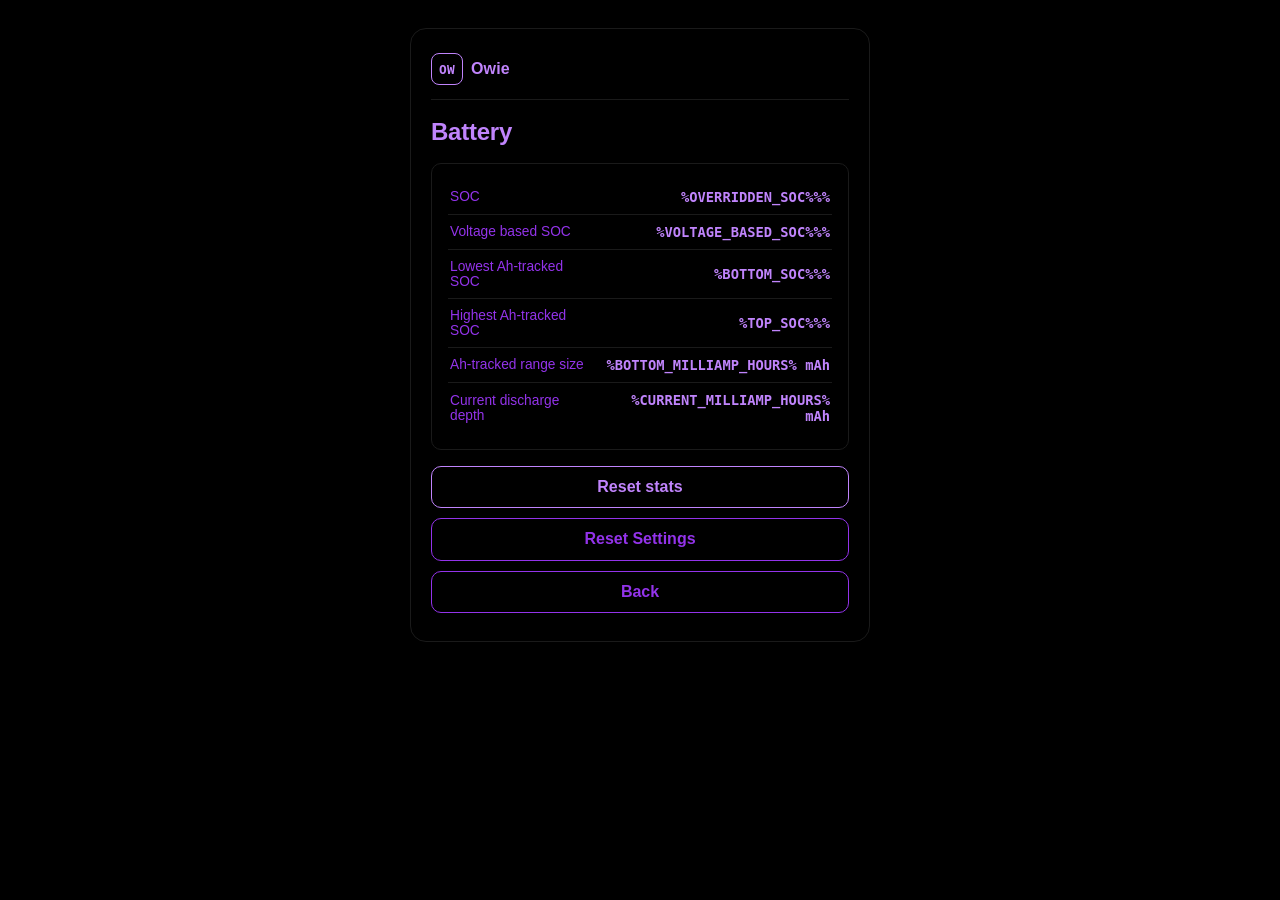
<file: data/battery.html>
<!DOCTYPE html>
<html lang="en">

<head>
    <meta charset="utf-8">
    <meta name="viewport" content="width=device-width,initial-scale=1,user-scalable=no">
    <title>Owie - Battery</title>
    <link rel="icon" href="data:image/svg+xml,%3Csvg xmlns='http://www.w3.org/2000/svg' viewBox='0 0 100 100'%3E%3Crect width='100' height='100' rx='20' fill='%23000'/%3E%3Ctext x='50' y='68' font-size='58' text-anchor='middle' fill='%23fff' font-family='monospace' font-weight='bold'%3EO%3C/text%3E%3C/svg%3E">
    <link rel="stylesheet" href="styles.css?v=8">
</head>

<body>
    <main class="page">
        <header class="topbar">
            <div class="brand">
                <span class="brand-mark">OW</span>
                <span class="brand-name">Owie</span>
            </div>
        </header>

        <h1>Battery</h1>

        <div class="section">
            <table>
                <tr>
                    <th>SOC</th>
                    <td>%OVERRIDDEN_SOC%%%</td>
                </tr>
                <tr>
                    <th>Voltage based SOC</th>
                    <td>%VOLTAGE_BASED_SOC%%%</td>
                </tr>
                <tr>
                    <th>Lowest Ah-tracked SOC</th>
                    <td>%BOTTOM_SOC%%%</td>
                </tr>
                <tr>
                    <th>Highest Ah-tracked SOC</th>
                    <td>%TOP_SOC%%%</td>
                </tr>
                <tr>
                    <th>Ah-tracked range size</th>
                    <td>%BOTTOM_MILLIAMP_HOURS% mAh</td>
                </tr>
                <tr>
                    <th>Current discharge depth</th>
                    <td>%CURRENT_MILLIAMP_HOURS% mAh</td>
                </tr>
            </table>
        </div>

        <div class="btn-row">
            <form method="post">
                <input type="hidden" name="reset_stats">
                <button>Reset stats</button>
            </form>
            <form method="post">
                <input type="hidden" name="reset_settings">
                <button class="btn-secondary">Reset Settings</button>
            </form>
            <button class="btn-secondary" onclick="history.back()">Back</button>
        </div>
    </main>
</body>

</html>
</file>
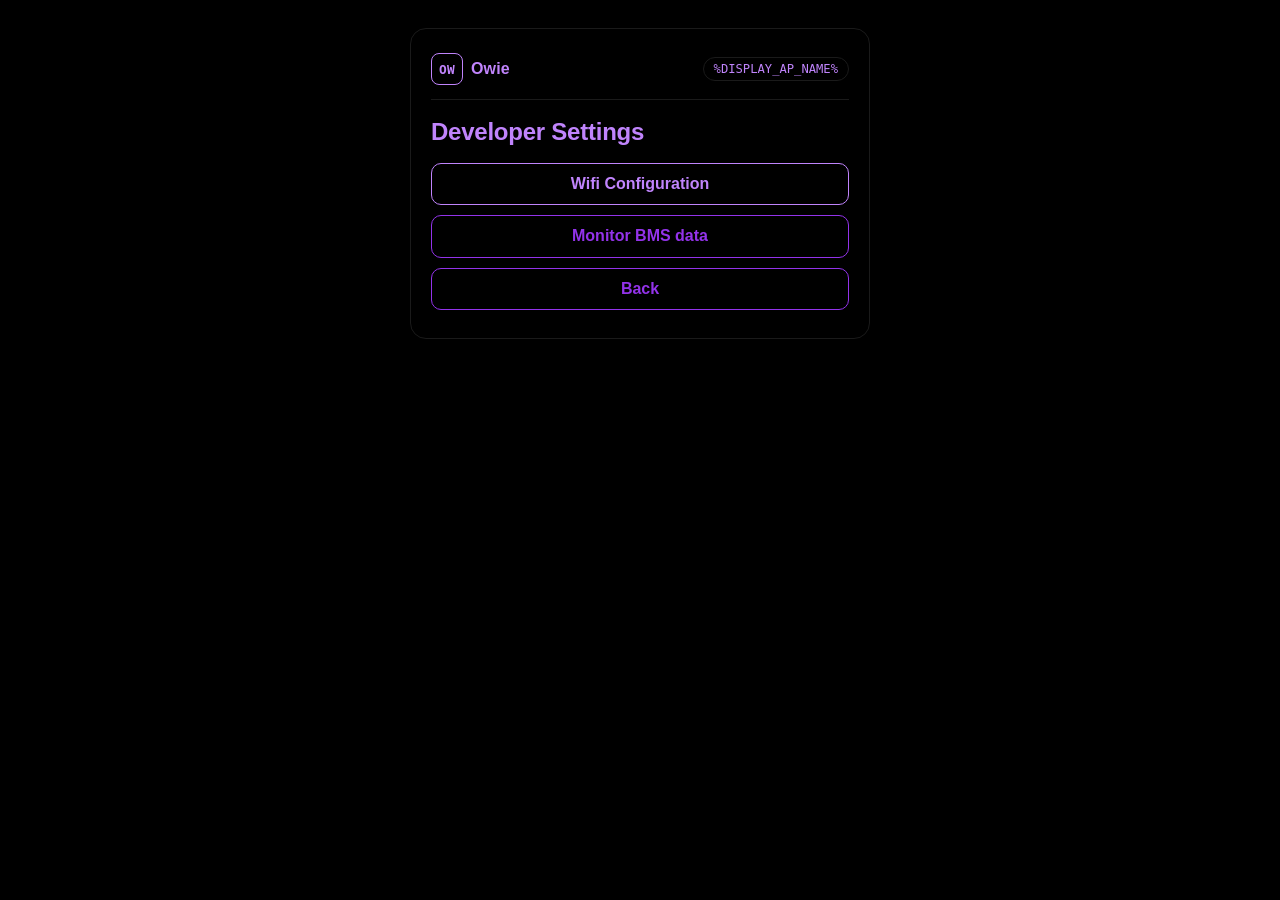
<file: data/dev_settings.html>
<!DOCTYPE html>
<html lang="en">

<head>
    <meta charset="utf-8">
    <meta name="viewport" content="width=device-width,initial-scale=1,user-scalable=no">
    <title>Owie - Developer Settings</title>
    <link rel="icon" href="data:image/svg+xml,%3Csvg xmlns='http://www.w3.org/2000/svg' viewBox='0 0 100 100'%3E%3Crect width='100' height='100' rx='20' fill='%23000'/%3E%3Ctext x='50' y='68' font-size='58' text-anchor='middle' fill='%23fff' font-family='monospace' font-weight='bold'%3EO%3C/text%3E%3C/svg%3E">
    <link rel="stylesheet" href="styles.css?v=8">
</head>

<body>
    <main class="page">
        <header class="topbar">
            <div class="brand">
                <span class="brand-mark">OW</span>
                <span class="brand-name">Owie</span>
            </div>
            <span class="ap-name">%DISPLAY_AP_NAME%</span>
        </header>

        <h1>Developer Settings</h1>

        <div class="btn-row">
            <form action="/wifi">
                <button>Wifi Configuration</button>
            </form>
            <form action="/monitor">
                <button class="btn-secondary">Monitor BMS data</button>
            </form>
            <button class="btn-secondary" onclick="history.back()">Back</button>
        </div>
    </main>
</body>

</html>
</file>
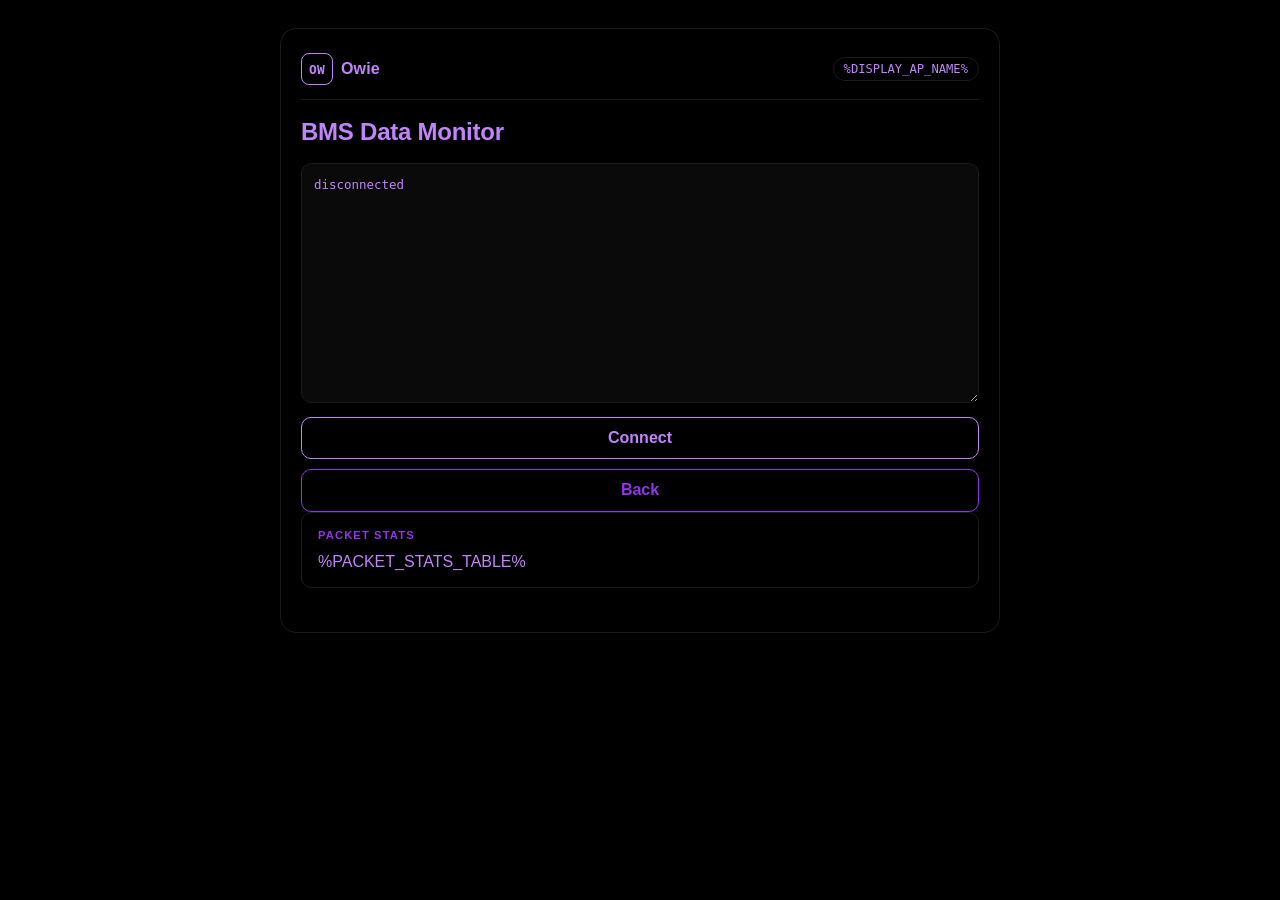
<file: data/monitor.html>
<!DOCTYPE html>
<html lang="en">

<head>
    <meta charset="utf-8">
    <meta name="viewport" content="width=device-width,initial-scale=1,user-scalable=no">
    <title>Owie - BMS data monitor</title>
    <link rel="icon" href="data:image/svg+xml,%3Csvg xmlns='http://www.w3.org/2000/svg' viewBox='0 0 100 100'%3E%3Crect width='100' height='100' rx='20' fill='%23000'/%3E%3Ctext x='50' y='68' font-size='58' text-anchor='middle' fill='%23fff' font-family='monospace' font-weight='bold'%3EO%3C/text%3E%3C/svg%3E">
    <link rel="stylesheet" href="styles.css?v=8">
</head>

<body>
    <main class="page page-wide">
        <header class="topbar">
            <div class="brand">
                <span class="brand-mark">OW</span>
                <span class="brand-name">Owie</span>
            </div>
            <span class="ap-name">%DISPLAY_AP_NAME%</span>
        </header>

        <h1>BMS Data Monitor</h1>

        <textarea readonly="1" id="term" cols="340" name="t1" wrap="off" class="terminal"></textarea>

        <div class="btn-row">
            <button id="startstop" onclick="connect();">Connect</button>
            <button class="btn-secondary" onclick="history.back()">Back</button>
        </div>

        <div class="section">
            <h2 class="section-title">Packet Stats</h2>
            %PACKET_STATS_TABLE%
        </div>

        <script>
            let packets = [];
            let lastError = '';
            let unknownData = '';
            const term = document.getElementById("term");
            const button = document.getElementById('startstop');
            let socket;

            function formatPacket(byteArray) {
                var s = '';
                byteArray.forEach((byte) => {
                    s += ('0' + byte.toString(16)).slice(-2);
                    s += ' ';
                });
                return s;
            }

            function updateTerminal() {
                let text = '';
                for (let i = 0; i < packets.length; i++) {
                    text += packets[i] || '';
                    text += '\n';
                }
                term.value = (text + unknownData + lastError);
            }

            function stop() {
                socket.close();
                socket = undefined;
            }

            function connect() {
                socket = new WebSocket(`ws://${window.location.hostname}/rawdata`);
                socket.binaryType = "arraybuffer";
                socket.onopen = function () {
                    lastError = 'connected';
                    updateTerminal();
                    button.innerText = 'Stop';
                    button.setAttribute('onclick', 'stop();');
                }
                socket.onclose = function () {
                    lastError = 'disconnected';
                    updateTerminal();
                    // Packets will get erased right after we reconnect.
                    packets = [];
                    unknownData = '';
                    button.innerText = 'Connect';
                    button.setAttribute('onclick', 'connect();');
                }
                socket.onmessage = function (event) {
                    if (!event.data instanceof ArrayBuffer) {
                        lastError = "non-binary data";
                        updateTerminal();
                        return;
                    }
                    const data = new Uint8Array(event.data);
                    if (data[0] == 0) {
                        unknownData = `Unknown data: ${formatPacket(data.slice(1))}\n`;
                        updateTerminal();
                        return;
                    }
                    if (data.length < 4) {
                        lastError = `data is too short, length = ${data.length}`;
                        updateTerminal();
                        return;
                    }
                    packets[data[3]] = formatPacket(data);
                    updateTerminal();
                };

                socket.onerror = function (error) {
                    lastError = "websocket error";
                    updateTerminal();
                };
            }
            window.setTimeout(connect, 0);
    //# sourceURL=monitor.js
        </script>
    </main>
</body>

</html>
</file>
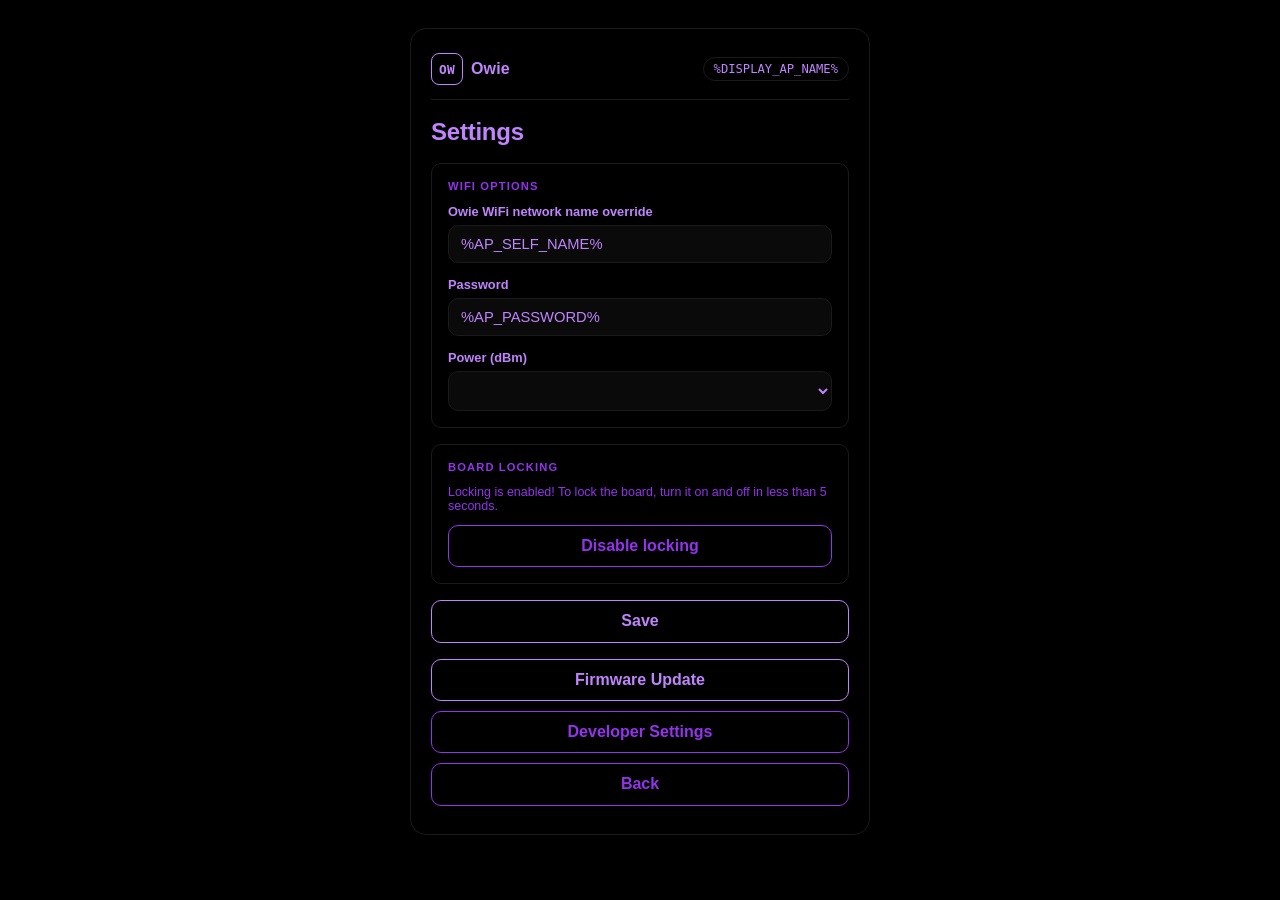
<file: data/settings.html>
<!DOCTYPE html>
<html lang="en">

<head>
  <meta charset="utf-8">
  <meta name="viewport" content="width=device-width,initial-scale=1,user-scalable=no">
  <title>Owie - Settings</title>
  <link rel="icon" href="data:image/svg+xml,%3Csvg xmlns='http://www.w3.org/2000/svg' viewBox='0 0 100 100'%3E%3Crect width='100' height='100' rx='20' fill='%23000'/%3E%3Ctext x='50' y='68' font-size='58' text-anchor='middle' fill='%23fff' font-family='monospace' font-weight='bold'%3EO%3C/text%3E%3C/svg%3E">
  <link rel="stylesheet" href="styles.css?v=8">
</head>

<body>
  <main class="page">
    <header class="topbar">
      <div class="brand">
        <span class="brand-mark">OW</span>
        <span class="brand-name">Owie</span>
      </div>
      <span class="ap-name">%DISPLAY_AP_NAME%</span>
    </header>

    <h1>Settings</h1>

    <form method="post" action="/settings" id="settingsForm">
      <div class="section">
        <h2 class="section-title">WiFi Options</h2>
        <div class="field">
          <label>Owie WiFi network name override</label>
          <input placeholder="WiFi network name" value="%AP_SELF_NAME%" name="apselfname">
        </div>
        <div class="field">
          <label>Password</label>
          <input placeholder="Between 8 and 31 characters" value="%AP_PASSWORD%" name="pw">
        </div>
        <div class="field">
          <label>Power (dBm)</label>
          <select value="%WIFI_POWER%" name="wifipower">
            %WIFI_POWER_OPTIONS%
          </select>
        </div>
      </div>

      <div class="section">
        <h2 class="section-title">Board Locking</h2>
        <p id="lockingMsg" class="field-hint" style="margin-bottom:12px;"></p>
        <button onclick="toggleArming(this)" id="armBtn" style="display:none" class="btn-secondary"
          data-canenable="%CAN_ENABLE_LOCKING%" data-enabled="%LOCKING_ENABLED%">
          Disabled
        </button>
      </div>

      <button>Save</button>
    </form>

    <div class="btn-row">
      <form action="/update">
        <button>Firmware Update</button>
      </form>
      <form action="/dev_settings">
        <button class="btn-secondary">Developer Settings</button>
      </form>
      <button class="btn-secondary" onclick="history.back()">Back</button>
    </div>

    <script>
      (() => {
        const cannotLockMsg = "First set WiFi password above and save settings to enable board locking.";
        const lockingEnabledMsg = "Locking is enabled! To lock the board, turn it on and off in less than 5 seconds.";
        const lockingDisabledMsg = "Locking is disabled."
        const btn = document.getElementById("armBtn");
        const lockingMsg = document.getElementById("lockingMsg");
        if (!btn.dataset.canenable) {
          lockingMsg.innerText = cannotLockMsg;
          return;
        }
        btn.removeAttribute('style');

        function updateButton() {
          const isEnabled = !!btn.dataset.enabled;
          btn.removeAttribute("disabled");
          lockingMsg.innerText = isEnabled ? lockingEnabledMsg : lockingDisabledMsg;
          btn.innerText = isEnabled ? "Disable locking" : "Enable locking";
        }
        updateButton();

        btn.onclick = () => {
          const xhr = new XMLHttpRequest();
          xhr.open("GET", "/lock?toggleArm");
          xhr.resposeType = "text";

          xhr.onload = () => {
            if (xhr.readyState !== xhr.DONE || xhr.status !== 200) {
              btn.innerText = "Error: " + xhr.status;
            } else {
              btn.dataset.enabled = xhr.responseText;
              updateButton();
            }
          };
          btn.setAttribute("disabled", "1");
          xhr.send();
        }
      })();
  //# sourceURL=settings.js
    </script>
  </main>
</body>

</html>
</file>
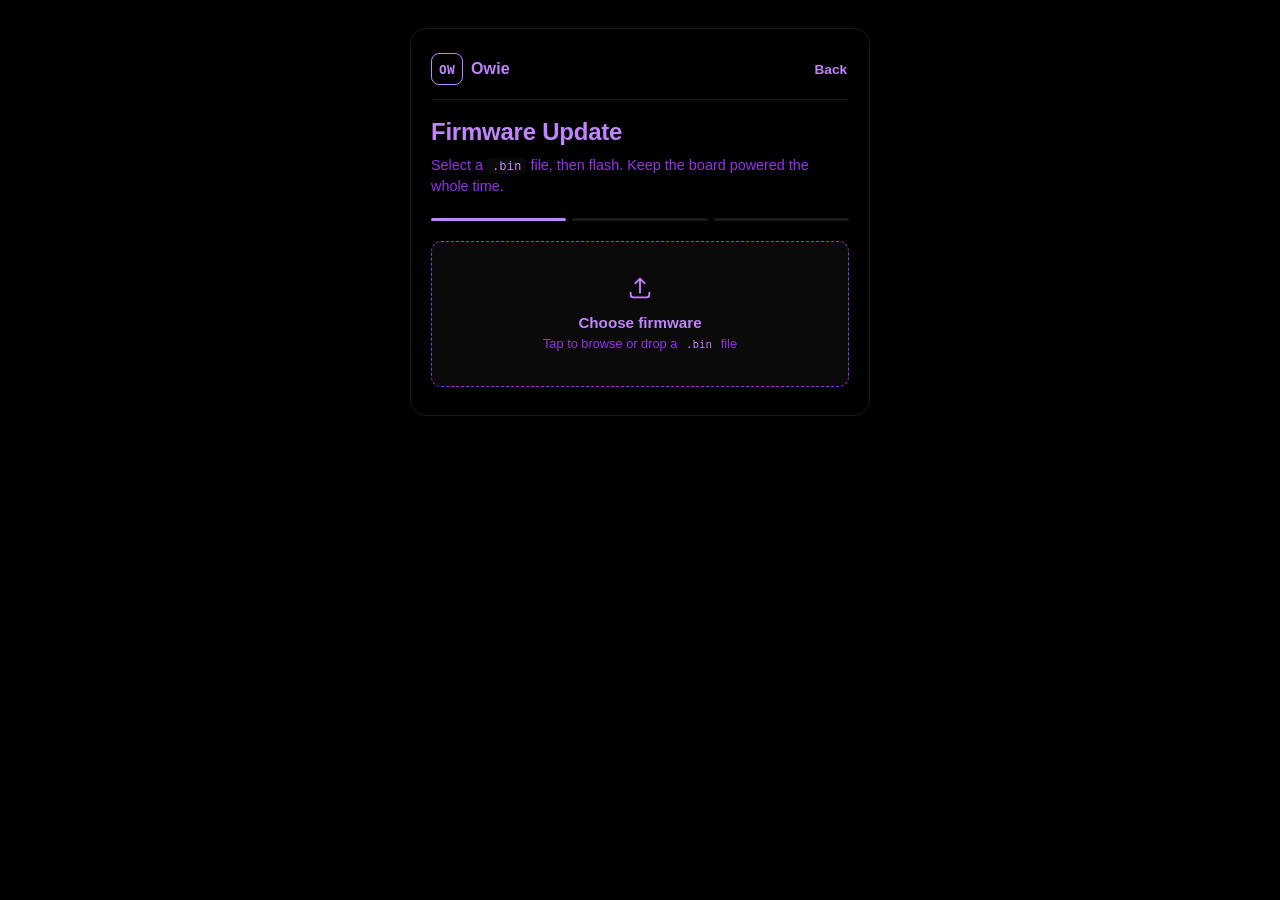
<file: data/update.html>
<!DOCTYPE html>
<html lang="en">

<head>
  <meta charset="utf-8">
  <meta name="viewport" content="width=device-width,initial-scale=1,user-scalable=no,viewport-fit=cover">
  <title>Owie - Firmware Update</title>
  <link rel="icon" href="data:image/svg+xml,%3Csvg xmlns='http://www.w3.org/2000/svg' viewBox='0 0 100 100'%3E%3Crect width='100' height='100' rx='20' fill='%23000'/%3E%3Ctext x='50' y='68' font-size='58' text-anchor='middle' fill='%23fff' font-family='monospace' font-weight='bold'%3EO%3C/text%3E%3C/svg%3E">
  <link rel="stylesheet" href="styles.css?v=8">
</head>

<body>
  <main class="page update-page">
    <header class="topbar">
      <div class="brand">
        <span class="brand-mark">OW</span>
        <span class="brand-name">Owie</span>
      </div>
      <a class="topbar-link" href="/">Back</a>
    </header>

    <h1>Firmware Update</h1>
    <p class="page-lead">Select a <code>.bin</code> file, then flash. Keep the board powered the whole time.</p>

    <div class="update-progress" id="updateProgress" aria-hidden="true">
      <span class="is-active" data-step="1"></span>
      <span data-step="2"></span>
      <span data-step="3"></span>
    </div>

    <form id="updateForm" method="post" action="/update" enctype="multipart/form-data">
      <div id="dropzone" class="dropzone" tabindex="0" role="button" aria-label="Choose firmware file">
        <svg class="icon" viewBox="0 0 24 24" fill="none" stroke="currentColor" stroke-width="1.6" aria-hidden="true">
          <path d="M12 16V4M12 4l-4 4M12 4l4 4" stroke-linecap="round" stroke-linejoin="round" />
          <path d="M4 16v2a2 2 0 0 0 2 2h12a2 2 0 0 0 2-2v-2" stroke-linecap="round" stroke-linejoin="round" />
        </svg>
        <p class="dropzone-title">Choose firmware</p>
        <p class="dropzone-hint">Tap to browse or drop a <code>.bin</code> file</p>
      </div>
      <input id="firmwareFile" type="file" name="firmware" accept=".bin,.bin.gz" class="visually-hidden">

      <div id="readyState" class="ready-state hidden">
        <div class="file-chip">
          <div class="file-chip-meta">
            <p class="ready-label">Selected file</p>
            <p class="ready-filename" id="selectedFileName"></p>
            <p class="ready-filesize" id="selectedFileSize"></p>
          </div>
        </div>
        <div class="btn-row">
          <button type="submit" id="startUpdateBtn">Flash firmware</button>
          <button type="button" id="changeFileBtn" class="btn-secondary">Choose different file</button>
        </div>
      </div>

      <div id="uploadState" class="upload-state hidden">
        <div class="spinner"></div>
        <p class="upload-title">Flashing&hellip;</p>
        <p class="upload-file" id="fileName"></p>
        <div class="progress-track" aria-hidden="true"><div class="progress-bar"></div></div>
        <p class="dropzone-hint">Stay on this page. Do not power off.</p>
      </div>
    </form>
  </main>

  <script>
    var dropzone = document.getElementById('dropzone');
    var fileInput = document.getElementById('firmwareFile');
    var form = document.getElementById('updateForm');
    var fileNameEl = document.getElementById('fileName');
    var selectedFileName = document.getElementById('selectedFileName');
    var selectedFileSize = document.getElementById('selectedFileSize');
    var readyState = document.getElementById('readyState');
    var uploadState = document.getElementById('uploadState');
    var changeFileBtn = document.getElementById('changeFileBtn');
    var steps = document.querySelectorAll('#updateProgress span');

    function setStep(n) {
      for (var i = 0; i < steps.length; i++) {
        var el = steps[i];
        var step = parseInt(el.getAttribute('data-step'), 10);
        el.classList.toggle('is-active', step === n);
        el.classList.toggle('is-done', step < n);
      }
    }

    function formatBytes(bytes) {
      if (!bytes && bytes !== 0) return '';
      if (bytes < 1024) return bytes + ' B';
      if (bytes < 1048576) return (bytes / 1024).toFixed(1) + ' KB';
      return (bytes / 1048576).toFixed(2) + ' MB';
    }

    function showSelected(file) {
      if (!file) return;
      selectedFileName.textContent = file.name;
      selectedFileSize.textContent = formatBytes(file.size);
      dropzone.classList.add('hidden');
      uploadState.classList.add('hidden');
      readyState.classList.remove('hidden');
      setStep(2);
    }

    function startUpload() {
      var file = fileInput.files && fileInput.files[0];
      if (!file) return false;
      fileNameEl.textContent = file.name;
      readyState.classList.add('hidden');
      dropzone.classList.add('hidden');
      uploadState.classList.remove('hidden');
      setStep(3);
      return true;
    }

    dropzone.addEventListener('click', function () { fileInput.click(); });
    dropzone.addEventListener('keydown', function (e) {
      if (e.key === 'Enter' || e.key === ' ') {
        e.preventDefault();
        fileInput.click();
      }
    });
    fileInput.addEventListener('change', function () { showSelected(fileInput.files[0]); });
    changeFileBtn.addEventListener('click', function () { fileInput.click(); });
    form.addEventListener('submit', function (e) {
      if (!fileInput.files || !fileInput.files[0]) {
        e.preventDefault();
        return;
      }
      startUpload();
    });

    ['dragenter', 'dragover'].forEach(function (evt) {
      dropzone.addEventListener(evt, function (e) {
        e.preventDefault();
        dropzone.classList.add('dragover');
      });
    });
    ['dragleave', 'drop'].forEach(function (evt) {
      dropzone.addEventListener(evt, function (e) {
        e.preventDefault();
        dropzone.classList.remove('dragover');
      });
    });
    dropzone.addEventListener('drop', function (e) {
      var file = e.dataTransfer.files[0];
      if (!file) return;
      try {
        fileInput.files = e.dataTransfer.files;
      } catch (err) {
        var dt = new DataTransfer();
        dt.items.add(file);
        fileInput.files = dt.files;
      }
      showSelected(file);
    });
  </script>
</body>

</html>
</file>
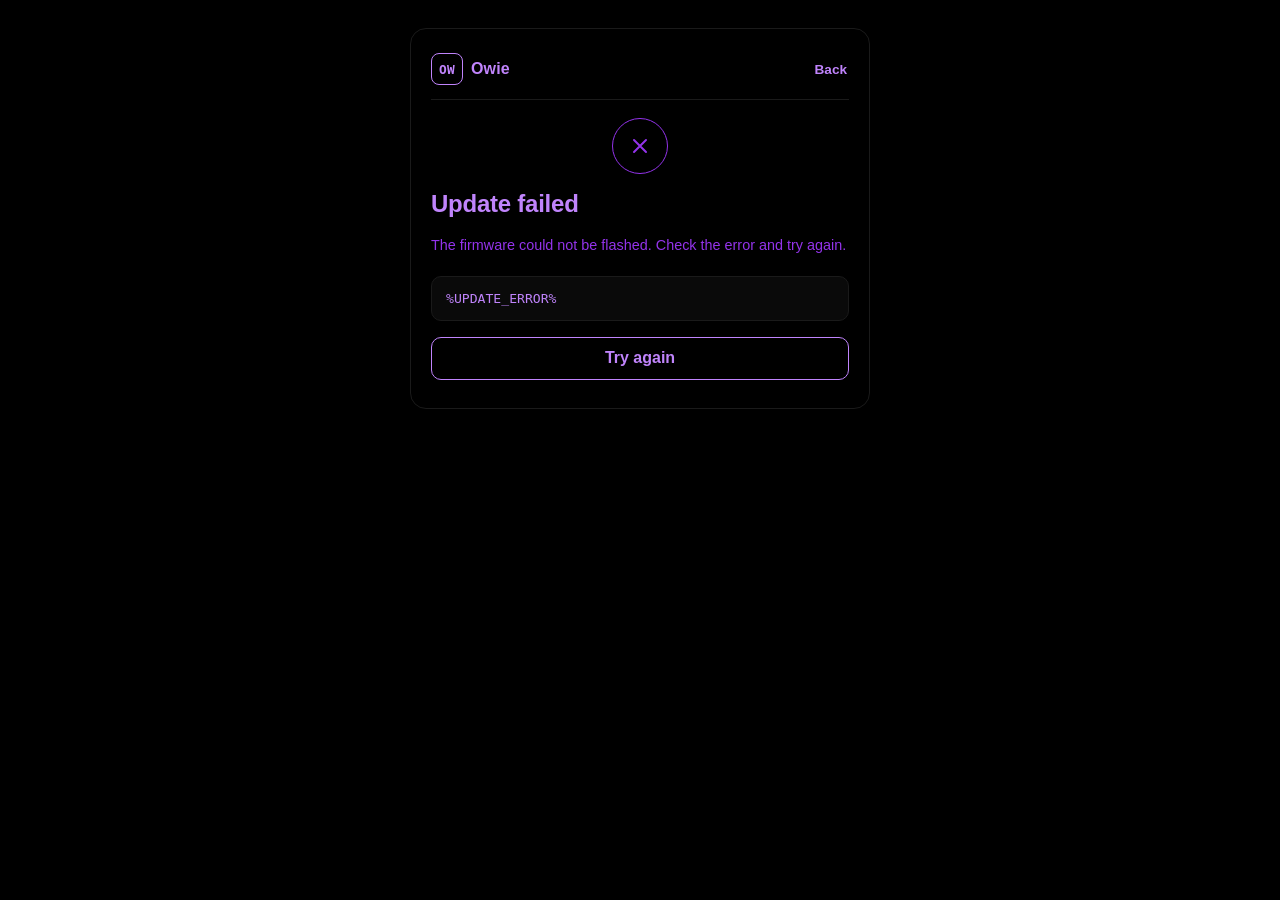
<file: data/update_failed_template.html>
<!DOCTYPE html>
<html lang="en">

<head>
  <meta charset="utf-8">
  <meta name="viewport" content="width=device-width,initial-scale=1,user-scalable=no,viewport-fit=cover">
  <title>Owie Update - Failed</title>
  <link rel="icon" href="data:image/svg+xml,%3Csvg xmlns='http://www.w3.org/2000/svg' viewBox='0 0 100 100'%3E%3Crect width='100' height='100' rx='20' fill='%23000'/%3E%3Ctext x='50' y='68' font-size='58' text-anchor='middle' fill='%23fff' font-family='monospace' font-weight='bold'%3EO%3C/text%3E%3C/svg%3E">
  <link rel="stylesheet" href="styles.css?v=8">
</head>

<body>
  <main class="page update-page update-result">
    <header class="topbar">
      <div class="brand">
        <span class="brand-mark">OW</span>
        <span class="brand-name">Owie</span>
      </div>
      <a class="topbar-link" href="/update">Back</a>
    </header>

    <div class="status-icon error">
      <svg viewBox="0 0 24 24" fill="none" stroke="currentColor" stroke-width="2">
        <path d="M6 6l12 12M18 6L6 18" stroke-linecap="round" />
      </svg>
    </div>
    <h1>Update failed</h1>
    <p class="page-lead">The firmware could not be flashed. Check the error and try again.</p>
    <pre class="error-box">%UPDATE_ERROR%</pre>
    <button onclick="history.back()">Try again</button>
  </main>
</body>

</html>
</file>
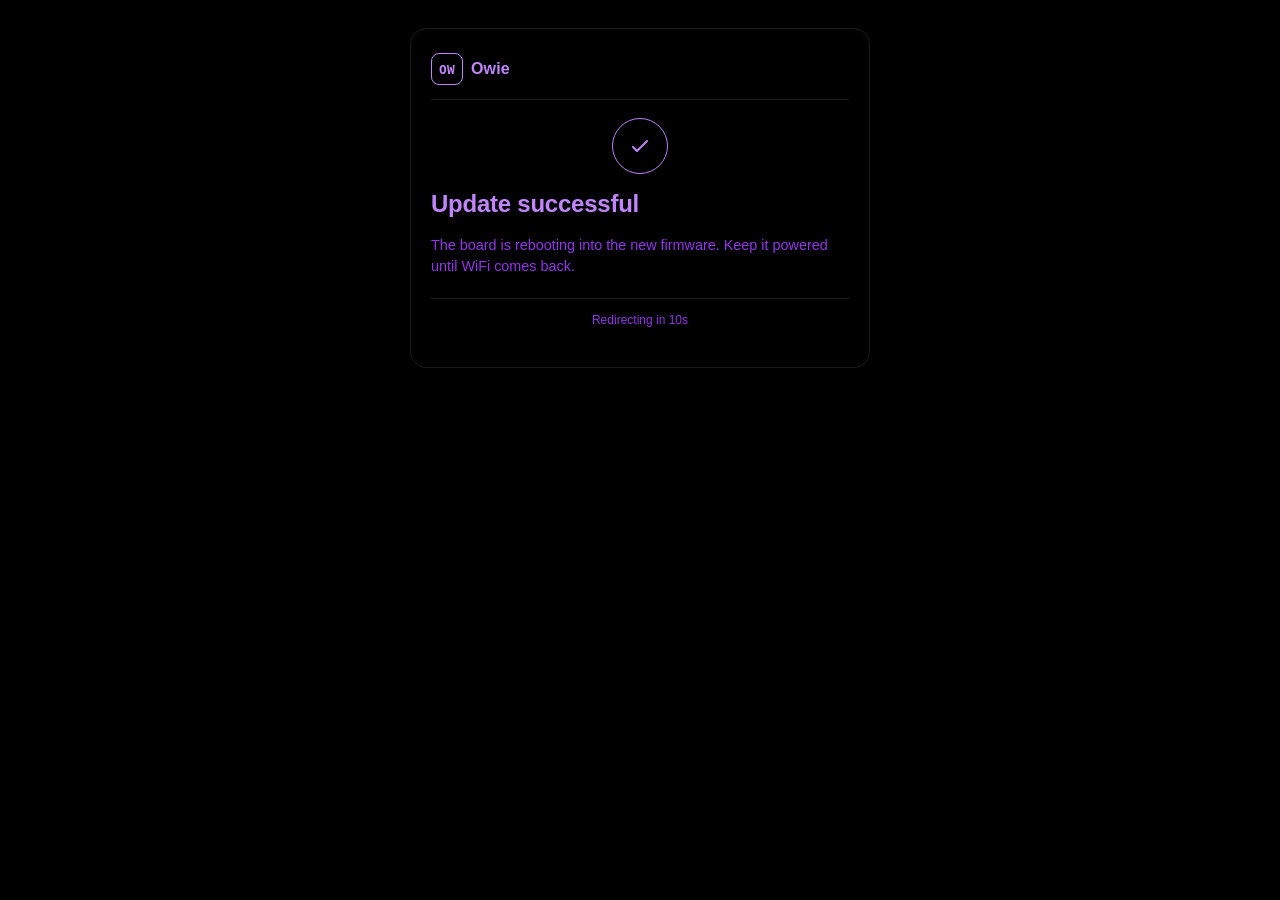
<file: data/update_successful_response.html>
<!DOCTYPE html>
<html lang="en">

<head>
  <meta charset="utf-8">
  <meta name="viewport" content="width=device-width,initial-scale=1,user-scalable=no,viewport-fit=cover">
  <meta http-equiv="refresh" content="10;URL='/'" />
  <title>Owie Update - Success</title>
  <link rel="icon" href="data:image/svg+xml,%3Csvg xmlns='http://www.w3.org/2000/svg' viewBox='0 0 100 100'%3E%3Crect width='100' height='100' rx='20' fill='%23000'/%3E%3Ctext x='50' y='68' font-size='58' text-anchor='middle' fill='%23fff' font-family='monospace' font-weight='bold'%3EO%3C/text%3E%3C/svg%3E">
  <link rel="stylesheet" href="styles.css?v=8">
</head>

<body>
  <main class="page update-page update-result">
    <header class="topbar">
      <div class="brand">
        <span class="brand-mark">OW</span>
        <span class="brand-name">Owie</span>
      </div>
    </header>

    <div class="status-icon success">
      <svg viewBox="0 0 24 24" fill="none" stroke="currentColor" stroke-width="2">
        <path d="M5 13l4 4L19 7" stroke-linecap="round" stroke-linejoin="round" />
      </svg>
    </div>
    <h1>Update successful</h1>
    <p class="page-lead">The board is rebooting into the new firmware. Keep it powered until WiFi comes back.</p>
    <p class="footer-note">Redirecting in <span id="countdown">10</span>s</p>
  </main>

  <script>
    var s = 10;
    var el = document.getElementById('countdown');
    setInterval(function () {
      s -= 1;
      if (el) el.textContent = Math.max(s, 0);
    }, 1000);
  </script>
</body>

</html>
</file>
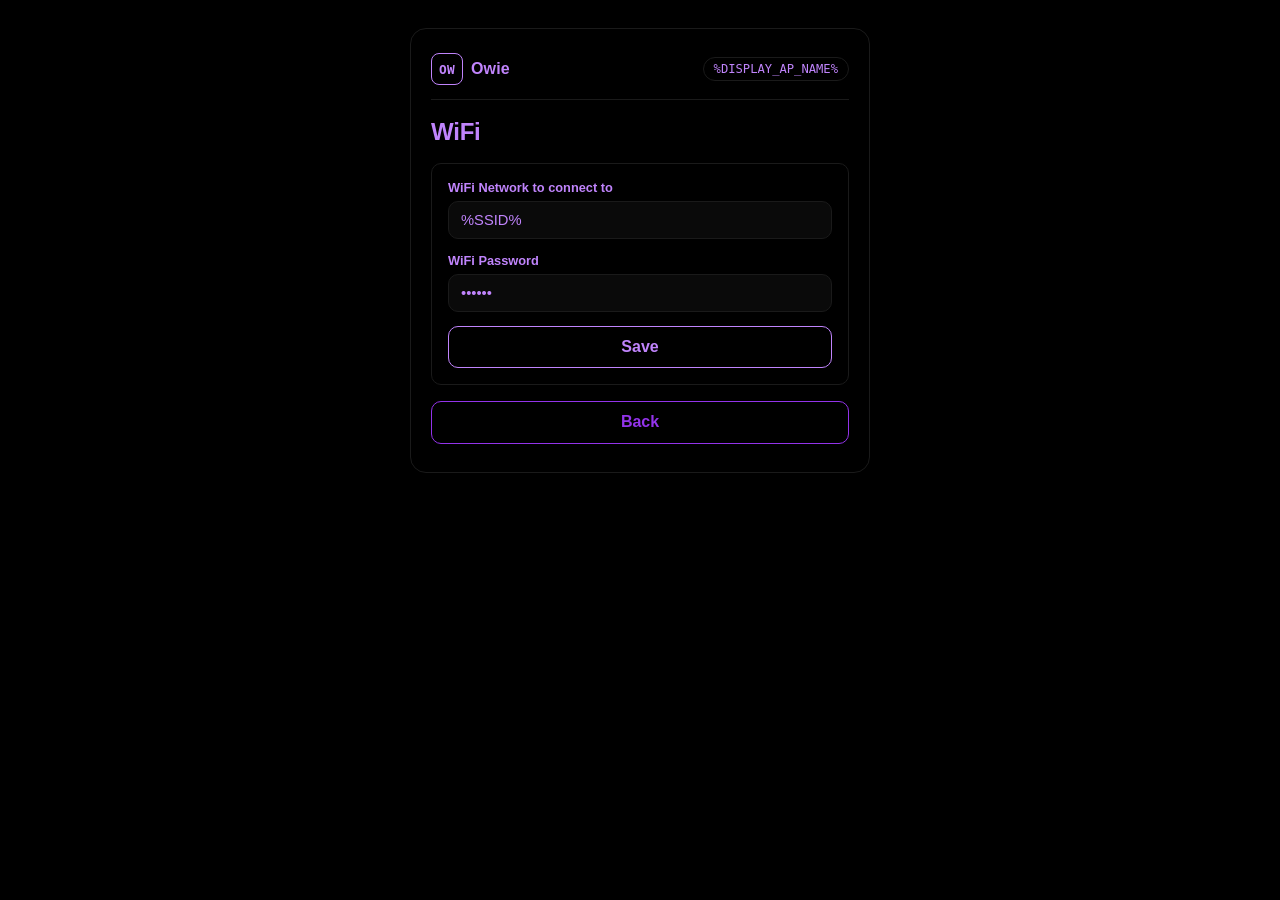
<file: data/wifi.html>
<!DOCTYPE html>
<html lang="en">

<head>
    <meta charset="utf-8">
    <meta name="viewport" content="width=device-width,initial-scale=1,user-scalable=no">
    <title>Owie - WiFi</title>
    <link rel="icon" href="data:image/svg+xml,%3Csvg xmlns='http://www.w3.org/2000/svg' viewBox='0 0 100 100'%3E%3Crect width='100' height='100' rx='20' fill='%23000'/%3E%3Ctext x='50' y='68' font-size='58' text-anchor='middle' fill='%23fff' font-family='monospace' font-weight='bold'%3EO%3C/text%3E%3C/svg%3E">
    <link rel="stylesheet" href="styles.css?v=8">
</head>

<body>
    <main class="page">
        <header class="topbar">
            <div class="brand">
                <span class="brand-mark">OW</span>
                <span class="brand-name">Owie</span>
            </div>
            <span class="ap-name">%DISPLAY_AP_NAME%</span>
        </header>

        <h1>WiFi</h1>

        <div class="section">
            <form method="post">
                <div class="field">
                    <label>WiFi Network to connect to</label>
                    <input placeholder="Type or Select your WiFi Network" value="%SSID%" name="s">
                </div>
                <div class="field">
                    <label>WiFi Password</label>
                    <input type="password" placeholder="Enter your WiFi Password" value="%PASS%" name="p">
                </div>
                <button>Save</button>
            </form>
        </div>

        <div class="btn-row">
            <button class="btn-secondary" onclick="history.back()">Back</button>
        </div>
    </main>
</body>

</html>
</file>
<file: data/styles.css>
:root {
    --bg: #000000;
    --text: #c084fc;
    --muted: #9333ea;
    --border: #1a1a1a;
    --ink: #c084fc;
    --paper: #000000;
    --field-bg: #0a0a0a;
    --field-bg-focus: #111111;
    --raised: #0a0a0a;
    --radius-lg: 16px;
    --radius-md: 10px;
    --shadow: none;
}

* {
    box-sizing: border-box;
}

body {
    margin: 0;
    min-height: 100vh;
    min-height: 100dvh;
    padding-top: calc(28px + env(safe-area-inset-top, 0px));
    padding-right: calc(20px + env(safe-area-inset-right, 0px));
    padding-bottom: calc(28px + env(safe-area-inset-bottom, 0px));
    padding-left: calc(20px + env(safe-area-inset-left, 0px));
    background: var(--bg);
    color: var(--text);
    font-family: -apple-system, BlinkMacSystemFont, "Segoe UI", Roboto, Helvetica, Arial, sans-serif;
    -webkit-font-smoothing: antialiased;
    overflow-x: hidden;
    overflow-y: auto;
    -webkit-overflow-scrolling: touch;
}

.card {
    width: 100%;
    max-width: 380px;
    margin: 0 auto;
    background: var(--paper);
    color: var(--text);
    border: 1px solid var(--border);
    border-radius: var(--radius-lg);
    padding: 32px 28px;
    text-align: center;
}

.brand {
    display: inline-flex;
    align-items: center;
    gap: 8px;
    margin-bottom: 18px;
}

.brand-mark {
    width: 32px;
    height: 32px;
    border-radius: 8px;
    background: transparent;
    color: var(--text);
    border: 1px solid var(--text);
    font-family: ui-monospace, SFMono-Regular, Menlo, Consolas, monospace;
    font-size: 0.8rem;
    font-weight: 700;
    display: flex;
    align-items: center;
    justify-content: center;
    letter-spacing: 0.02em;
}

.brand-name {
    font-weight: 700;
    letter-spacing: 0.01em;
    color: var(--text);
}

.eyebrow {
    margin: 0 0 4px;
    text-transform: uppercase;
    letter-spacing: 0.12em;
    font-size: 0.7rem;
    font-weight: 600;
    color: var(--muted);
}

h1 {
    margin: 0 0 8px;
    font-size: 1.5rem;
    font-weight: 700;
    letter-spacing: -0.01em;
    color: var(--text);
}

.subtitle {
    margin: 0 0 24px;
    color: var(--muted);
    font-size: 0.92rem;
    line-height: 1.5;
}

.subtitle code {
    background: var(--raised);
    border-radius: 4px;
    padding: 1px 5px;
    font-family: ui-monospace, SFMono-Regular, Menlo, Consolas, monospace;
    font-size: 0.85em;
    color: var(--text);
}

.dropzone {
    border: 1.5px dashed var(--muted);
    border-radius: var(--radius-md);
    padding: 32px 18px;
    cursor: pointer;
    transition: border-color 0.2s ease, background 0.2s ease;
    outline: none;
    background: var(--field-bg);
    text-align: center;
}

.dropzone:hover,
.dropzone:focus-visible {
    border-color: var(--text);
    background: var(--field-bg-focus);
}

.dropzone.dragover {
    border-color: var(--text);
    background: var(--field-bg-focus);
}

.dropzone .icon {
    width: 28px;
    height: 28px;
    color: var(--text);
    margin: 0 auto 12px;
    display: block;
}

.dropzone-title {
    margin: 0 0 4px;
    font-weight: 600;
    font-size: 0.95rem;
    color: var(--text);
}

.dropzone-hint {
    margin: 0;
    color: var(--muted);
    font-size: 0.8rem;
    line-height: 1.45;
}

.dropzone-hint code,
.page-lead code {
    background: var(--raised);
    border-radius: 4px;
    padding: 1px 5px;
    font-family: ui-monospace, SFMono-Regular, Menlo, Consolas, monospace;
    font-size: 0.85em;
    color: var(--text);
}

.visually-hidden {
    position: absolute;
    width: 1px;
    height: 1px;
    overflow: hidden;
    clip: rect(0 0 0 0);
    white-space: nowrap;
}

/* ---------- Firmware update flow ---------- */

.update-page .page-lead {
    margin: -8px 0 20px;
    color: var(--muted);
    font-size: 0.9rem;
    line-height: 1.5;
}

.topbar-link {
    color: var(--text);
    font-size: 0.85rem;
    font-weight: 600;
    text-decoration: none;
    padding: 4px 2px;
}

.topbar-link:hover {
    color: #e9d5ff;
}

.update-progress {
    display: grid;
    grid-template-columns: repeat(3, 1fr);
    gap: 6px;
    margin: 0 0 20px;
}

.update-progress span {
    height: 3px;
    border-radius: 999px;
    background: var(--border);
    transition: background 0.2s ease;
}

.update-progress span.is-active,
.update-progress span.is-done {
    background: var(--text);
}

.ready-state,
.upload-state {
    text-align: left;
}

.file-chip {
    padding: 14px 16px;
    margin: 0 0 16px;
    border-radius: var(--radius-md);
    border: 1px solid var(--border);
    background: var(--raised);
}

.file-chip-meta {
    min-width: 0;
}

.ready-label {
    margin: 0 0 4px;
    font-size: 0.7rem;
    font-weight: 700;
    letter-spacing: 0.1em;
    text-transform: uppercase;
    color: var(--muted);
}

.ready-filename {
    margin: 0;
    font-family: ui-monospace, SFMono-Regular, Menlo, Consolas, monospace;
    font-size: 0.88rem;
    font-weight: 600;
    color: var(--text);
    word-break: break-all;
    line-height: 1.35;
}

.ready-filesize {
    margin: 4px 0 0;
    font-size: 0.78rem;
    color: var(--muted);
}

.upload-state {
    padding: 28px 8px 8px;
    text-align: center;
}

.upload-state .upload-title {
    margin: 0 0 6px;
    font-size: 1rem;
    font-weight: 600;
    color: var(--text);
}

.upload-state .upload-file {
    margin: 0 0 18px;
    font-family: ui-monospace, SFMono-Regular, Menlo, Consolas, monospace;
    font-size: 0.82rem;
    font-weight: 600;
    color: var(--muted);
    word-break: break-all;
}

.progress-track {
    width: 100%;
    height: 4px;
    border-radius: 999px;
    background: var(--border);
    overflow: hidden;
    margin: 0 0 14px;
}

.progress-bar {
    width: 35%;
    height: 100%;
    border-radius: inherit;
    background: var(--text);
    animation: progress-slide 1.1s ease-in-out infinite;
}

@keyframes progress-slide {
    0% {
        transform: translateX(-120%);
    }
    100% {
        transform: translateX(320%);
    }
}

.hidden {
    display: none !important;
}

.spinner {
    width: 28px;
    height: 28px;
    margin: 0 auto 14px;
    border-radius: 50%;
    border: 2px solid var(--border);
    border-top-color: var(--text);
    animation: spin 0.75s linear infinite;
}

@keyframes spin {
    to {
        transform: rotate(360deg);
    }
}

.update-result {
    text-align: center;
}

.update-result .topbar {
    text-align: left;
}

.update-result h1 {
    text-align: center;
}

.update-result .page-lead {
    margin: 0 0 20px;
}

.status-icon {
    width: 56px;
    height: 56px;
    margin: 8px auto 16px;
    border-radius: 50%;
    display: flex;
    align-items: center;
    justify-content: center;
    background: transparent;
    color: var(--text);
    border: 1px solid var(--text);
}

.status-icon.error {
    background: transparent;
    color: var(--muted);
    border: 1px solid var(--muted);
}

.status-icon svg {
    width: 24px;
    height: 24px;
}

.error-box {
    text-align: left;
    background: var(--raised);
    color: var(--text);
    border: 1px solid var(--border);
    border-radius: var(--radius-md);
    padding: 14px;
    font-family: ui-monospace, SFMono-Regular, Menlo, Consolas, monospace;
    font-size: 0.82rem;
    white-space: pre-wrap;
    word-break: break-word;
    margin: 0 0 16px;
}

button {
    border: 1.5px solid var(--text);
    border-radius: var(--radius-md);
    background: transparent;
    color: var(--text);
    line-height: 2.4rem;
    font-size: 1rem;
    font-weight: 600;
    width: 100%;
    cursor: pointer;
    transition: background 0.2s ease, color 0.2s ease, transform 0.15s ease;
}

button:hover {
    background: var(--text);
    color: #000000;
}

button:active {
    transform: scale(0.985);
}

/* ---------- Dashboard pages ---------- */

.page {
    width: 100%;
    max-width: 460px;
    margin: 0 auto;
    background: var(--paper);
    color: var(--text);
    border: 1px solid var(--border);
    border-radius: var(--radius-lg);
    padding: 22px 20px 28px;
    text-align: left;
}

.page.page-wide {
    max-width: 720px;
}

.topbar {
    display: flex;
    align-items: center;
    justify-content: space-between;
    gap: 10px;
    margin: 0 0 18px;
    padding-top: 2px;
    padding-bottom: 14px;
    border-bottom: 1px solid var(--border);
    min-width: 0;
}

.topbar .brand {
    margin-bottom: 0;
    flex: 0 0 auto;
}

.ap-name {
    font-family: ui-monospace, SFMono-Regular, Menlo, Consolas, monospace;
    font-size: 0.76rem;
    color: var(--text);
    background: transparent;
    border: 1px solid var(--border);
    padding: 4px 10px;
    border-radius: 999px;
    white-space: nowrap;
    overflow: hidden;
    text-overflow: ellipsis;
    min-width: 0;
    max-width: 55%;
    flex: 0 1 auto;
}

.page h1 {
    text-align: left;
    margin: 0 0 16px;
    line-height: 1.2;
}

.section {
    border: 1px solid var(--border);
    border-radius: var(--radius-md);
    padding: 16px;
    margin: 0 0 16px;
    background: transparent;
}

.page h2.section-title {
    margin: 0 0 12px;
    font-size: 0.7rem;
    font-weight: 700;
    text-transform: uppercase;
    letter-spacing: 0.1em;
    color: var(--muted);
}

.page table {
    width: 100%;
    border-collapse: collapse;
    color: var(--text);
}

.page table:not(.cell-voltages) tr {
    border-bottom: 1px solid var(--border);
}

.page table:not(.cell-voltages) tr:last-child {
    border-bottom: none;
}

.page table:not(.cell-voltages) th,
.page table:not(.cell-voltages) td {
    text-align: left;
    padding: 9px 2px;
    font-weight: 400;
    font-size: 0.86rem;
}

.page table:not(.cell-voltages) th {
    color: var(--muted);
    font-weight: 500;
}

.page table:not(.cell-voltages) td {
    text-align: right;
    font-family: ui-monospace, SFMono-Regular, Menlo, Consolas, monospace;
    font-weight: 600;
    color: var(--text);
}

.cell-voltages {
    width: 100%;
}

.cell-voltages td {
    padding: 7px 4px;
    background: var(--raised);
    border: 1px solid var(--border);
    border-radius: 6px;
    text-align: center;
    font-family: ui-monospace, SFMono-Regular, Menlo, Consolas, monospace;
    font-size: 0.78rem;
    font-weight: 600;
    color: var(--text);
}

.field {
    margin: 0 0 14px;
}

.field:last-child {
    margin-bottom: 0;
}

.field label {
    display: block;
    font-size: 0.8rem;
    font-weight: 600;
    margin-bottom: 6px;
    color: var(--text);
}

.field input,
.field select {
    width: 100%;
    padding: 10px 12px;
    border: 1.5px solid var(--border);
    border-radius: 10px;
    background: var(--field-bg);
    color: var(--text);
    font-size: 0.92rem;
    font-family: inherit;
}

.field input::placeholder {
    color: var(--muted);
}

.field input:focus,
.field select:focus {
    outline: none;
    border-color: var(--text);
    background: var(--field-bg-focus);
}

.field-hint {
    margin: 6px 0 0;
    font-size: 0.78rem;
    color: var(--muted);
}

.btn-row {
    display: flex;
    flex-direction: column;
    gap: 10px;
}

.btn-row + .btn-row,
.section + .btn-row,
form + .btn-row {
    margin-top: 16px;
}

.btn-secondary {
    background: transparent;
    color: var(--muted);
    border-color: var(--muted);
}

.btn-secondary:hover {
    background: var(--muted);
    color: #000000;
}

.terminal {
    display: block;
    width: 100%;
    box-sizing: border-box;
    height: 240px;
    resize: vertical;
    background: var(--field-bg);
    color: var(--text);
    border: 1px solid var(--border);
    border-radius: var(--radius-md);
    padding: 12px;
    font-family: ui-monospace, SFMono-Regular, Menlo, Consolas, monospace;
    font-size: 0.78rem;
    line-height: 1.5;
    margin: 0 0 14px;
}

.footer-note {
    text-align: center;
    margin-top: 18px;
    padding-top: 14px;
    border-top: 1px solid var(--border);
    font-size: 0.75rem;
    color: var(--muted);
}
</file>
